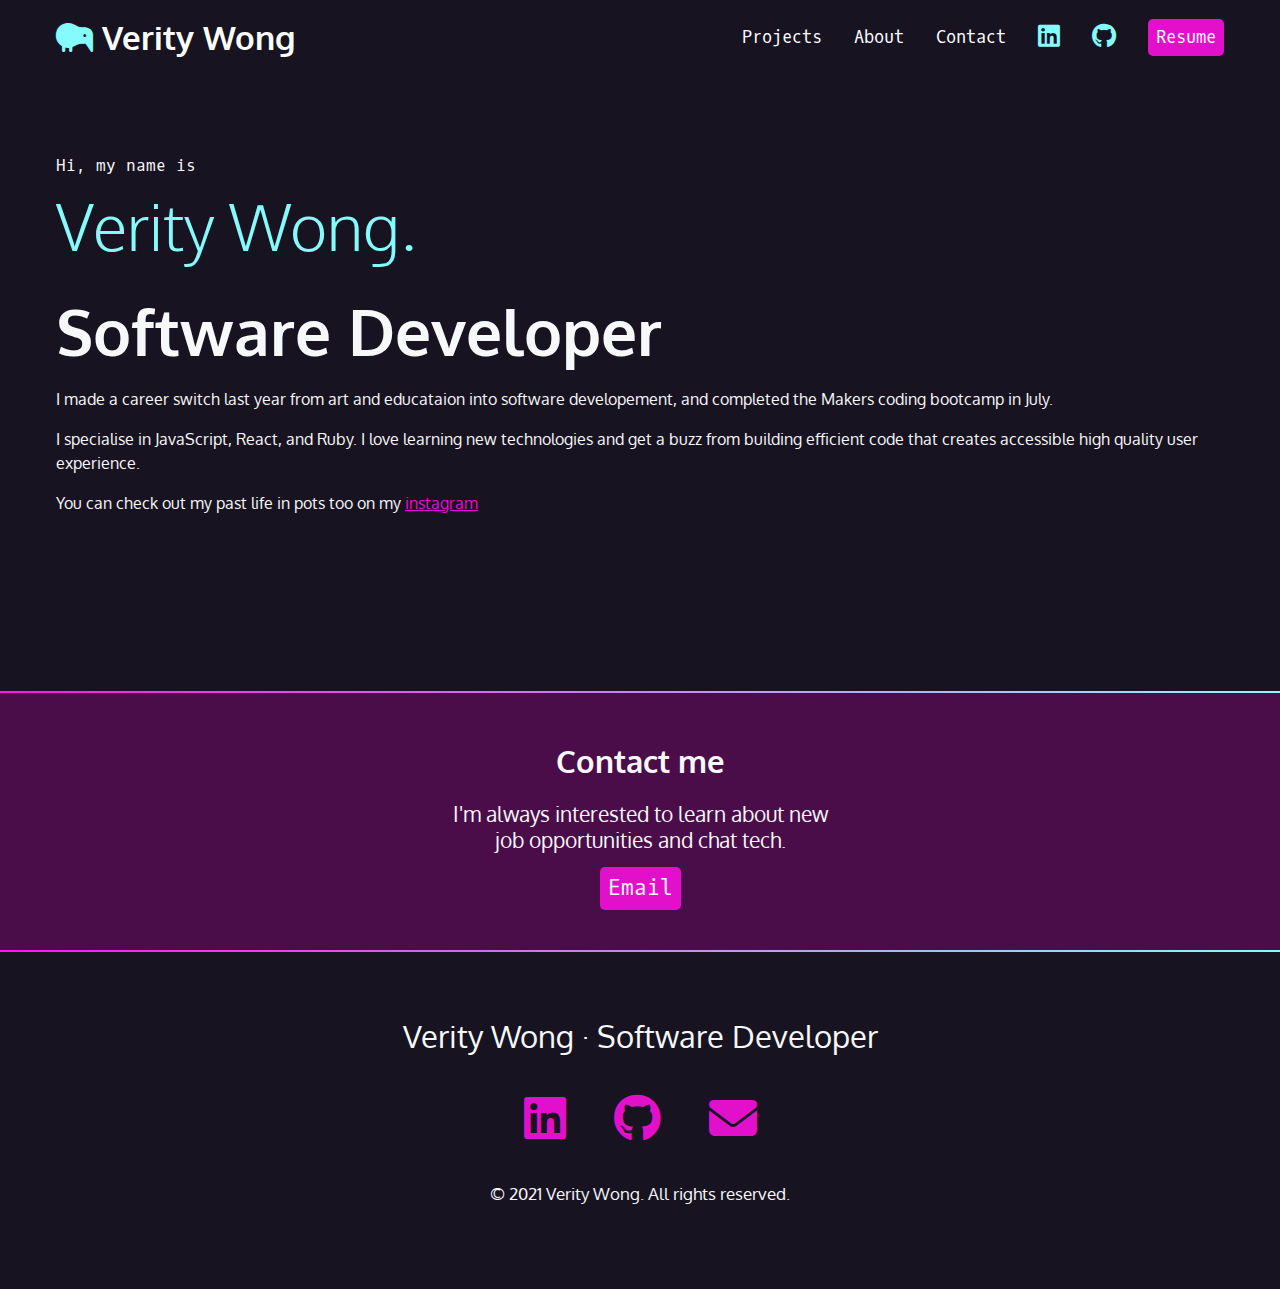
<file: index.html>
<!DOCTYPE html>
<html lang="en">
  <head>
    <meta charset="UTF-8" />
    <meta name="viewport" content="width=device-width, initial-scale=1.0" />
    <link rel="preconnect" href="https://fonts.googleapis.com">
    <link rel="preconnect" href="https://fonts.gstatic.com" crossorigin>
    <link href="https://fonts.googleapis.com/css2?family=Oxygen&family=Oxygen+Mono&display=swap" rel="stylesheet">
    <link href="https://cdnjs.cloudflare.com/ajax/libs/font-awesome/6.4.2/css/all.min.css" rel="stylesheet">
    <!-- <script src="https://kit.fontawesome.com/d1bfe04367.js" crossorigin="anonymous"></script> -->
    <link href="css/style.css" rel="stylesheet" />
    <title>Verity Wong's Portfolio Website</title>
  </head>
  <body>
    <nav>
      <ul>
        <li>
          <h1>
            <a href="index.html">
              <span class="fa-solid fa-kiwi-bird"></span>
              <span>Verity Wong</span>
            </a>
          </h1>
        </li>
        <li><a href="#projects">Projects</a></li>
        <li><a href="about.html">About</a></li>
        <li><a href="#contact">Contact</a></li>
        <li>
          <a href="" target="_blank">
            <span class="fa-brands fa-linkedin" aria-hidden="true"></span>
            <span class="sr-only">LinkedIn</span>
          </a>
        </li>
        <li>
          <a href=""
            ><span class="fa-brands fa-github"></span
            ><span class="sr-only">Github</span></a
          >
        </li>
        <li>
          <a href="" class="button">Resume</a>
        </li>
      </ul>
    </nav>

    <section id="intro">
      <p class="name">Hi, my name is <span>Verity Wong.</span></p>
      <h2>Software Developer</h2>
      <p>
        I made a career switch last year from art and educataion into software
        developement, and completed the Makers coding bootcamp in July.
      </p>
      <p>
        I specialise in JavaScript, React, and Ruby. I love learning new
        technologies and get a buzz from building efficient code that creates
        accessible high quality user experience.
      </p>
      <p>
        You can check out my past life in pots too on my
        <a href="https://www.instagram.com/verity.wong/?hl=en">instagram</a>
      </p>
    </section>

    <div class="gradient"></div>

    <div class="section-plum">
      <section id="contact">
        <h2>Contact me</h2>
        <p>
          I'm always interested to learn about new job opportunities and chat
          tech.
        </p>
        <a class="button" href="mailto:veritywong90@gmail.com">Email</a>
      </section>
    </div>

    <div class="gradient"></div>
    
    <footer>
      <h2>Verity Wong &middot; Software Developer</h2>
      <ul>
        <li>
          <a href="" target="_blank">
            <span class="fa-brands fa-linkedin" aria-hidden="true"></span>
            <span class="sr-only">LinkedIn</span>
          </a>
        </li>
        <li>
          <a href="">
            <span class="fa-brands fa-github"></span>
            <span class="sr-only">Github</span>
          </a>
        </li>
        <li>
          <a href="mailto:veritywong90@gmail.com">
            <span class="fa-solid fa-envelope"></span>
            <span class="sr-only">Email</span>
          </a>
        </li>
      </ul>
      <div class="copyright">
        <p><small>© 2021 Verity Wong. All rights reserved.</small></p>
      </div>
    </footer>
  </body>
</html>
</file>
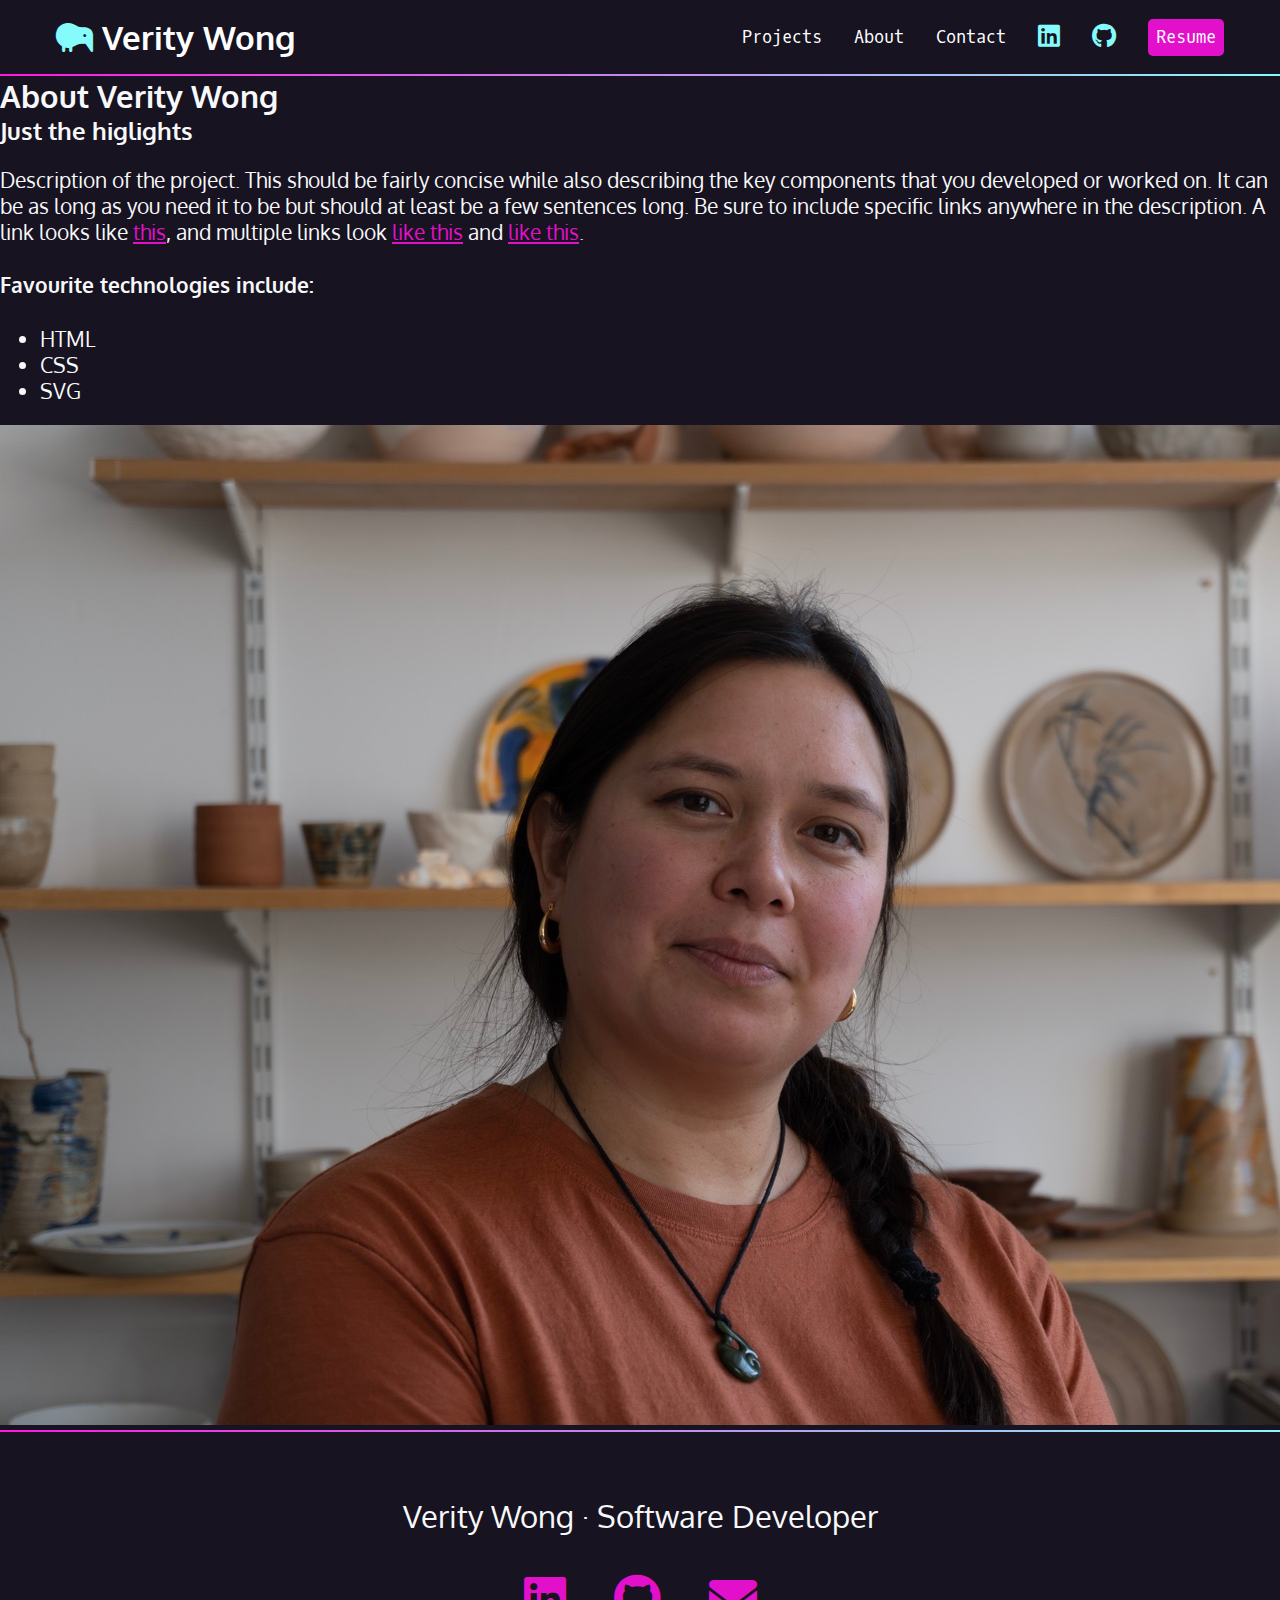
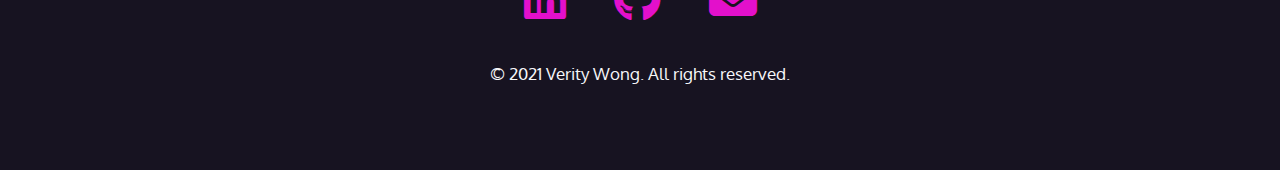
<file: about.html>
<!DOCTYPE html>
<html lang="en">
  <head>
    <meta charset="UTF-8" />
    <meta name="viewport" content="width=device-width, initial-scale=1.0" />
    <link rel="preconnect" href="https://fonts.googleapis.com">
    <link rel="preconnect" href="https://fonts.gstatic.com" crossorigin>
    <link href="https://fonts.googleapis.com/css2?family=Oxygen&family=Oxygen+Mono&display=swap" rel="stylesheet">
    <link href="https://cdnjs.cloudflare.com/ajax/libs/font-awesome/6.4.2/css/all.min.css" rel="stylesheet">
    <!-- <script src="https://kit.fontawesome.com/d1bfe04367.js" crossorigin="anonymous"></script> -->
    <link href="css/style.css" rel="stylesheet" />
    <title>Verity Wong's Portfolio Website</title>
  </head>
  <body>
    <nav>
      <ul>
        <li>
          <h1>
            <a href="index.html">
              <span class="fa-solid fa-kiwi-bird"></span>
              <span>Verity Wong</span>
            </a>
          </h1>
        </li>
        <li><a href="index.html#projects">Projects</a></li>
        <li><a href="about.html">About</a></li>
        <li><a href="#contact">Contact</a></li>
        <li>
          <a href="" target="_blank">
            <span class="fa-brands fa-linkedin" aria-hidden="true"></span>
            <span class="sr-only">LinkedIn</span>
          </a>
        </li>
        <li>
          <a href=""
            ><span class="fa-brands fa-github"></span
            ><span class="sr-only">Github</span></a
          >
        </li>
        <li>
          <a href="" class="button">Resume</a>
        </li>
      </ul>
    </nav>

    <div class="gradient"></div>

    <div class="section-blue">
      <section id="projects">
        <h2>About Verity Wong</h2>
        <article>
          <div class="text">
            <h3>Just the higlights</h3>
            <p class="blackbox">Description of the project. This should be fairly concise while also describing the key components that you developed or worked on. It can be as long as you need it to be but should at least be a few sentences long. Be sure to include specific links anywhere in the description. A link looks like <a href="https://frontendmasters.github.io/grid-flexbox-v2/">this</a>, and multiple links look <a href="#">like this</a> and <a href="#">like this</a>.</p>
            <h4>Favourite technologies include:</h4>
            <ul>
              <li>HTML</li>
              <li>CSS</li>
              <li>SVG</li>
            </ul>
          </div>
            <img src="./images/Verity-Portrait.jpg" alt="Screenshot of the Wall of Wonder." />
        </article>
        </section>
        </div>
    <div class="gradient"></div>

    <footer>
      <h2>Verity Wong &middot; Software Developer</h2>
      <ul>
        <li>
          <a href="" target="_blank">
            <span class="fa-brands fa-linkedin" aria-hidden="true"></span>
            <span class="sr-only">LinkedIn</span>
          </a>
        </li>
        <li>
          <a href="">
            <span class="fa-brands fa-github"></span>
            <span class="sr-only">Github</span>
          </a>
        </li>
        <li>
          <a href="mailto:veritywong90@gmail.com">
            <span class="fa-solid fa-envelope"></span>
            <span class="sr-only">Email</span>
          </a>
        </li>
      </ul>
      <div class="copyright">
        <p><small>© 2021 Verity Wong. All rights reserved.</small></p>
      </div>
    </footer>
  </body>
</html>
</file>
<file: css/style.css>
/* variables declared here - these are the colors for our pages, as well as the font stacks and sizes. */
:root {
  --black: #171321;
  --dkblue: #0d314b;
  --plum: #4b0d49;
  --hotmag: #ff17e4;
  --magenta: #e310cb;
  --aqua: #86fbfb;
  --white: #f7f8fa;
  --font-size: 1.3rem;
  --mono: "Oxygen mono", monospace;
  --sans: Oxygen, sans-serif;
}
/* border box model: https://css-tricks.com/box-sizing/ */
html {
  box-sizing: border-box;
}
*,
*::before,
*::after {
  box-sizing: inherit;
}
/* generic styles for the page */
body {
  padding: 0;
  margin: 0;
  font-family: var(--sans);
  background-color: var(--black);
  color: var(--white);
  font-size: var(--font-size);
}
h1,
h2,
h3 {
  margin: 0;
}

a {
  color: var(--magenta);
}

a:hover {
  color: var(--hotmag);
  text-decoration: none;
}

.section-plum {
    background-color: var(--plum);
}

.gradient {
    background: linear-gradient(90deg, rgba(255,23,228,1) 0%, rgba(134,251,251,1) 100%);
    height: 2px;
}

/* intro styles */
#intro {
  padding: 4rem 1rem 10rem;
  max-width: 1200px;
  margin: 0 auto;
}

#intro p {
  font-size: 1rem;
  line-height: 1.5;
}

#intro .name {
  font-family: var(--mono);
  font-size: 1rem;
}

.name span {
  font-family: var(--sans);
  font-size: 4rem;
  color: var(--aqua);
  display: block;
  font-weight: 300;
}

#intro h2 {
  font-size: 4rem;
}

/* contact section */

#contact {
  width: 400px;
  text-align: center;
  margin: 0 auto;
  padding: 3rem 0;
}

#contact p:last-child {
  margin-top: 3rem;
}

/* navigation */
nav {
  font-family: var(--mono);
  font-size: 80%;
  padding: 1rem;
}

nav h1 a {
  font-family: var(--sans);
}

nav ul {
  margin: 0;
  padding: 0;
  list-style-type: none;
  display: flex;
  flex-flow: row wrap;
  justify-content: center;
  align-items: center;
  gap: 2rem;
}
nav li:first-child {
  flex-basis: 100%;
  text-align: center;
}
nav [class*="fa-"] {
  font-size: 150%;
  color: var(--aqua);
}
nav h1 [class*="fa-"] {
  font-size: 100%;
  color: var(--aqua);
}
nav a {
  color: white;
  text-decoration: none;
  display: block;
}

nav a:hover,
nav [class*="fa-"]:hover {
  color: var(--magenta);
}
.button {
  text-decoration: none;
  background-color: var(--magenta);
  color: white;
  padding: 0.5rem;
  border-radius: 5px;
  font-family: var(--mono);
}

.button:hover {
  color: white;
  background-color: var(--hotmag);
}
@media (min-width: 850px) {
  nav {
    max-width: 1200px;
    margin: 0 auto;
  }
  nav li:first-child {
    flex-basis: auto;
    text-align: left;
    margin-right: auto;
  }
}

footer {
  /*  text-align is inherited  */
  text-align: center;
  padding: 4rem 0;
}

footer h2 {
  /*   line-height: 3; */
  font-weight: normal;
}

footer ul {
  list-style-type: none;
  padding: 0;
  margin: 2rem 0;
  display: flex;
  flex-flow: row wrap;
  justify-content: center;
  /*  gap makes the clickable area bigger  */
  gap: 3rem;
  font-size: 3rem;
}


footer p {
  flex-basis: 100%;
}
</file>
